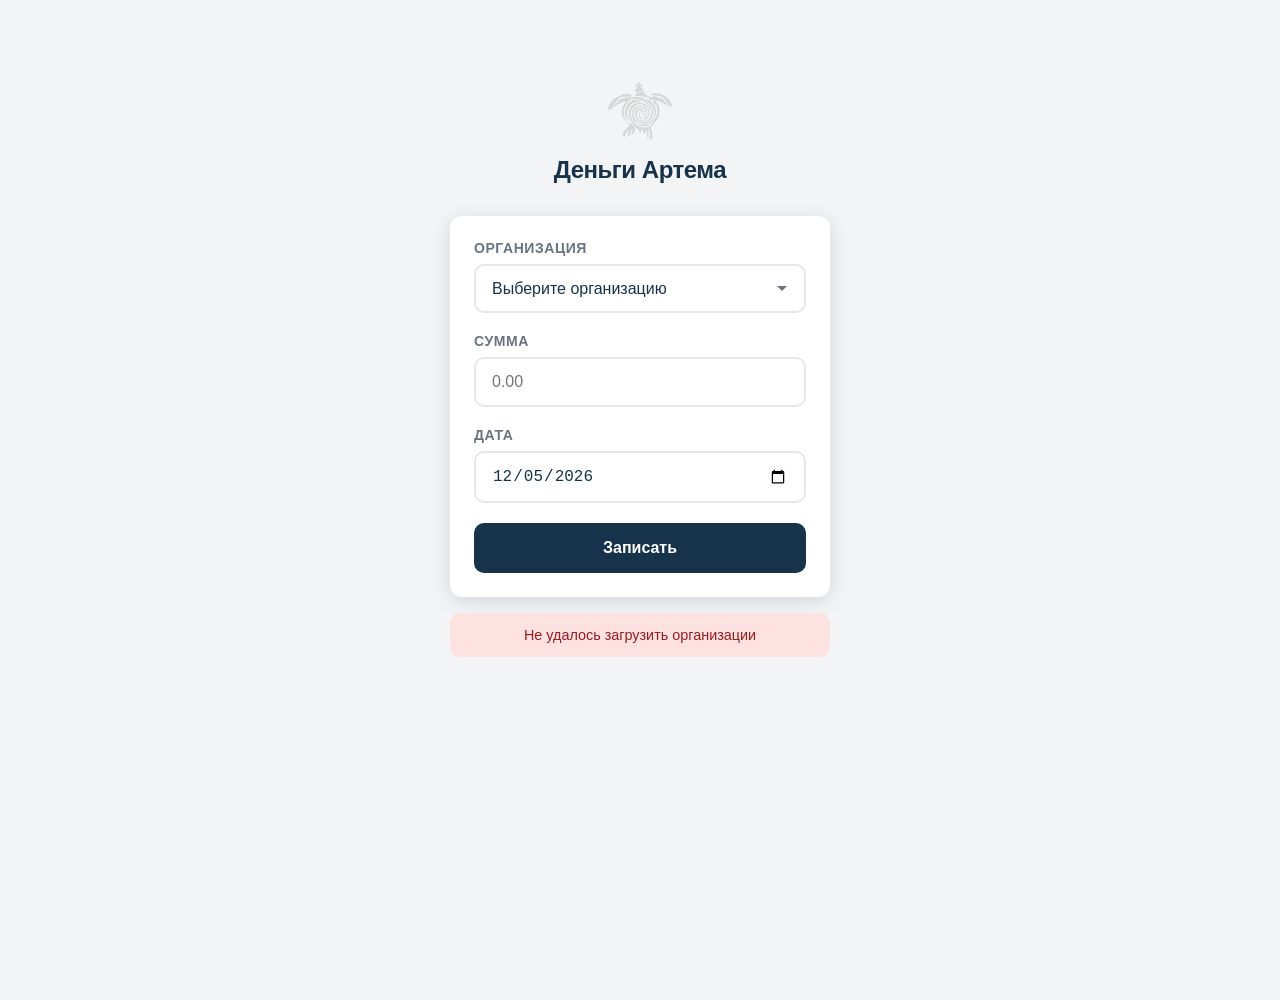
<file: index.html>
<!DOCTYPE html>
<html lang="ru">
<head>
  <meta charset="UTF-8">
  <meta name="viewport" content="width=device-width, initial-scale=1.0, maximum-scale=1.0, user-scalable=no">
  <title>Деньги Артема</title>
  <script src="https://telegram.org/js/telegram-web-app.js"></script>
  <link rel="stylesheet" href="frontend/css/style.css?v=2">
</head>
<body>
  <div class="app">
    <header class="header">
      <img src="frontend/assets/logo.svg" alt="Логотип" class="logo" id="logo">
      <h1 class="title">Деньги Артема</h1>
    </header>

    <main class="main-menu" id="mainMenu">
      <form id="paymentForm" class="form">
        <div class="field">
          <label for="organization">Организация</label>
          <select id="organization" name="organization" required>
            <option value="" disabled selected>Выберите организацию</option>
          </select>
        </div>

        <div class="field">
          <label for="amount">Сумма</label>
          <input type="number" id="amount" name="amount" min="0" step="0.01" placeholder="0.00" required>
        </div>

        <div class="field">
          <label for="date">Дата</label>
          <input type="date" id="date" name="date" required>
        </div>

        <button type="submit" class="btn btn-primary" id="submitBtn">Записать</button>
      </form>

      <div class="toast" id="toast" hidden></div>
    </main>

    <section class="hidden-menu" id="hiddenMenu" hidden>
      <h2 class="hidden-title">Скрытое меню</h2>

      <div class="export-block">
        <div class="action-buttons">
          <button type="button" class="btn btn-secondary" id="openDownloadBtn">Скачать таблицу выплат</button>
          <button type="button" class="btn btn-ghost" id="openAddOrgBtn">Добавить организацию</button>
          <button type="button" class="btn btn-danger" id="openDeleteOrgBtn">Удалить организацию</button>
          <button type="button" class="btn btn-danger" id="openDeletePaymentBtn">Удалить запись</button>
        </div>
      </div>

      <button type="button" class="btn btn-ghost" id="closeHiddenBtn">← Назад</button>
    </section>

    <section class="hidden-menu" id="exportMenu" hidden>
      <h2 class="hidden-title">Скачать таблицу выплат</h2>

      <div class="export-block">
        <p class="export-hint">Выберите период для выгрузки</p>

        <div class="field">
          <label for="dateFrom">С</label>
          <input type="date" id="dateFrom" name="dateFrom">
        </div>

        <div class="field">
          <label for="dateTo">По</label>
          <input type="date" id="dateTo" name="dateTo">
        </div>

        <button type="button" class="btn btn-secondary" id="downloadBtn">
          Скачать таблицу выплат
        </button>
      </div>

      <button type="button" class="btn btn-ghost" id="closeExportBtn">← Назад</button>
    </section>

  </div>

  <div class="modal-overlay" id="addOrgModal" hidden>
    <div class="modal" role="dialog" aria-labelledby="modalTitle" aria-modal="true">
      <h2 class="modal-title" id="modalTitle">Добавить организацию</h2>
      <p class="modal-hint">Введите название новой организации</p>

      <div class="field">
        <label for="newOrganization">Название</label>
        <input type="text" id="newOrganization" name="newOrganization" placeholder="Например, ООО Ромашка">
      </div>

      <div class="modal-message" id="modalMessage" hidden></div>

      <div class="modal-actions">
        <button type="button" class="btn btn-secondary" id="saveOrganizationBtn">Сохранить</button>
        <button type="button" class="btn btn-ghost" id="closeAddOrgBtn">Отмена</button>
      </div>
    </div>
  </div>

  <div class="modal-overlay" id="deleteOrgModal" hidden>
    <div class="modal" role="dialog" aria-labelledby="deleteOrgTitle" aria-modal="true">
      <h2 class="modal-title" id="deleteOrgTitle">Удалить организацию</h2>
      <p class="modal-hint">Выберите организацию для удаления</p>

      <div class="field">
        <label for="deleteOrgSelect">Организация</label>
        <select id="deleteOrgSelect" name="deleteOrgSelect">
          <option value="" disabled selected>Выберите организацию</option>
        </select>
      </div>

      <div class="modal-message" id="deleteOrgMessage" hidden></div>

      <div class="modal-actions">
        <button type="button" class="btn btn-danger" id="confirmDeleteOrgBtn">Удалить</button>
        <button type="button" class="btn btn-ghost" id="closeDeleteOrgBtn">Отмена</button>
      </div>
    </div>
  </div>

  <div class="modal-overlay" id="deletePaymentModal" hidden>
    <div class="modal" role="dialog" aria-labelledby="deletePaymentTitle" aria-modal="true">
      <h2 class="modal-title" id="deletePaymentTitle">Удалить запись</h2>
      <p class="modal-hint">Выберите организацию и дату записи</p>

      <div class="field">
        <label for="deletePaymentOrg">Организация</label>
        <select id="deletePaymentOrg" name="deletePaymentOrg">
          <option value="" disabled selected>Выберите организацию</option>
        </select>
      </div>

      <div class="field">
        <label for="deletePaymentDate">Дата</label>
        <input type="date" id="deletePaymentDate" name="deletePaymentDate">
      </div>

      <div class="modal-message" id="deletePaymentMessage" hidden></div>

      <div class="modal-actions">
        <button type="button" class="btn btn-danger" id="confirmDeletePaymentBtn">Удалить</button>
        <button type="button" class="btn btn-ghost" id="closeDeletePaymentBtn">Отмена</button>
      </div>
    </div>
  </div>

  <script src="frontend/js/config.js?v=2"></script>
  <script src="frontend/js/api.js?v=2"></script>
  <script src="frontend/js/telegram.js?v=2"></script>
  <script src="frontend/js/modal.js?v=2"></script>
  <script src="frontend/js/delete.js?v=2"></script>
  <script src="frontend/js/hidden.js?v=2"></script>
  <script src="frontend/js/main.js?v=2"></script>
</body>
</html>
</file>
<file: frontend/css/style.css>
:root {
  --primary: #16334B;
  --primary-light: #1e4566;
  --gray: #6b7280;
  --gray-light: #9ca3af;
  --gray-bg: #f3f4f6;
  --white: #ffffff;
  --success: #10b981;
  --error: #ef4444;
  --radius: 12px;
  --shadow: 0 4px 20px rgba(22, 51, 75, 0.15);
}

* {
  box-sizing: border-box;
  margin: 0;
  padding: 0;
}

body {
  font-family: -apple-system, BlinkMacSystemFont, 'Segoe UI', Roboto, 'Helvetica Neue', Arial, sans-serif;
  background: var(--gray-bg);
  color: var(--primary);
  min-height: 100vh;
  -webkit-font-smoothing: antialiased;
}

.app {
  max-width: 420px;
  margin: 50px auto;
  padding: 24px 20px 40px;
  min-height: 100vh;
}

.header {
  text-align: center;
  margin-bottom: 32px;
  padding-top: 8px;
}

.logo {
  width: 64px;
  height: auto;
  margin-bottom: 12px;
  cursor: pointer;
  user-select: none;
  -webkit-user-select: none;
}

.title {
  font-size: 1.5rem;
  font-weight: 700;
  color: var(--primary);
  letter-spacing: -0.02em;
}

.form,
.export-block {
  background: var(--white);
  border-radius: var(--radius);
  padding: 24px;
  box-shadow: var(--shadow);
}

.field {
  margin-bottom: 20px;
}

.field label {
  display: block;
  font-size: 0.875rem;
  font-weight: 600;
  color: var(--gray);
  margin-bottom: 8px;
  text-transform: uppercase;
  letter-spacing: 0.04em;
}

.field input,
.field select {
  width: 100%;
  padding: 14px 16px;
  font-size: 1rem;
  border: 2px solid #e5e7eb;
  border-radius: 10px;
  background: var(--white);
  color: var(--primary);
  transition: border-color 0.2s;
  -webkit-appearance: none;
  appearance: none;
}

.field select {
  background-image: url("data:image/svg+xml,%3Csvg xmlns='http://www.w3.org/2000/svg' width='12' height='12' viewBox='0 0 12 12'%3E%3Cpath fill='%236b7280' d='M6 8L1 3h10z'/%3E%3C/svg%3E");
  background-repeat: no-repeat;
  background-position: right 16px center;
  padding-right: 40px;
}

.field input:focus,
.field select:focus {
  outline: none;
  border-color: var(--primary);
}

.btn {
  display: block;
  width: 100%;
  padding: 16px;
  font-size: 1rem;
  font-weight: 600;
  border: none;
  border-radius: 10px;
  cursor: pointer;
  transition: background 0.2s, transform 0.1s;
}

.btn:active {
  transform: scale(0.98);
}

.btn-primary {
  background: var(--primary);
  color: var(--white);
  margin-top: 8px;
}

.btn-primary:hover {
  background: var(--primary-light);
}

.btn-primary:disabled {
  opacity: 0.6;
  cursor: not-allowed;
}

.action-buttons {
  display: grid;
  gap: 12px;
  margin-top: 14px;
}

.btn-secondary {
  background: var(--primary);
  color: var(--white);
  margin-top: 8px;
}

.btn-secondary:hover {
  background: var(--primary-light);
}

.btn-ghost {
  background: transparent;
  color: var(--gray);
  margin-top: 20px;
  border: 2px solid #e5e7eb;
}

.btn-ghost:hover {
  background: var(--gray-bg);
}

.btn-danger {
  background: var(--error);
  color: var(--white);
  margin-top: 0;
}

.btn-danger:hover {
  background: #dc2626;
}

.btn-danger:disabled {
  opacity: 0.6;
  cursor: not-allowed;
}

.toast {
  margin-top: 16px;
  padding: 14px 16px;
  border-radius: 10px;
  font-size: 0.9rem;
  text-align: center;
  animation: fadeIn 0.3s ease;
}

.toast.success {
  background: #d1fae5;
  color: #065f46;
}

.toast.error {
  background: #fee2e2;
  color: #991b1b;
}

.hidden-menu {
  animation: fadeIn 0.3s ease;
}

.hidden-title {
  font-size: 1.25rem;
  color: var(--primary);
  margin-bottom: 20px;
  text-align: center;
}

.export-hint {
  color: var(--gray);
  font-size: 0.9rem;
  margin-bottom: 20px;
  text-align: center;
}

#newOrganization {
  text-transform: none;
}

.modal-overlay {
  position: fixed;
  inset: 0;
  background: rgba(22, 51, 75, 0.55);
  padding: 20px;
  z-index: 1000;
}

.modal-overlay:not([hidden]) {
  display: flex;
  align-items: center;
  justify-content: center;
  animation: fadeIn 0.2s ease;
}

.modal-overlay[hidden] {
  display: none;
}

.modal {
  width: 100%;
  max-width: 380px;
  background: var(--white);
  border-radius: var(--radius);
  padding: 24px;
  box-shadow: 0 12px 40px rgba(22, 51, 75, 0.25);
}

.modal-title {
  font-size: 1.2rem;
  color: var(--primary);
  text-align: center;
  margin-bottom: 8px;
}

.modal-hint {
  color: var(--gray);
  font-size: 0.9rem;
  text-align: center;
  margin-bottom: 20px;
}

.modal-message {
  margin-bottom: 16px;
  padding: 12px 14px;
  border-radius: 10px;
  font-size: 0.9rem;
  text-align: center;
}

.modal-message.success {
  background: #d1fae5;
  color: #065f46;
}

.modal-message.error {
  background: #fee2e2;
  color: #991b1b;
}

.modal-actions {
  display: grid;
  gap: 10px;
  margin-top: 8px;
}

.modal-actions .btn-ghost {
  margin-top: 0;
}

@keyframes fadeIn {
  from { opacity: 0; transform: translateY(8px); }
  to { opacity: 1; transform: translateY(0); }
}

@media (prefers-color-scheme: dark) {
  body.tg-dark {
    background: #1a1a1a;
  }

  body.tg-dark .form,
  body.tg-dark .export-block,
  body.tg-dark .modal {
    background: #2a2a2a;
  }

  body.tg-dark .field input,
  body.tg-dark .field select {
    background: #333;
    border-color: #444;
    color: #eee;
  }
}
</file>
